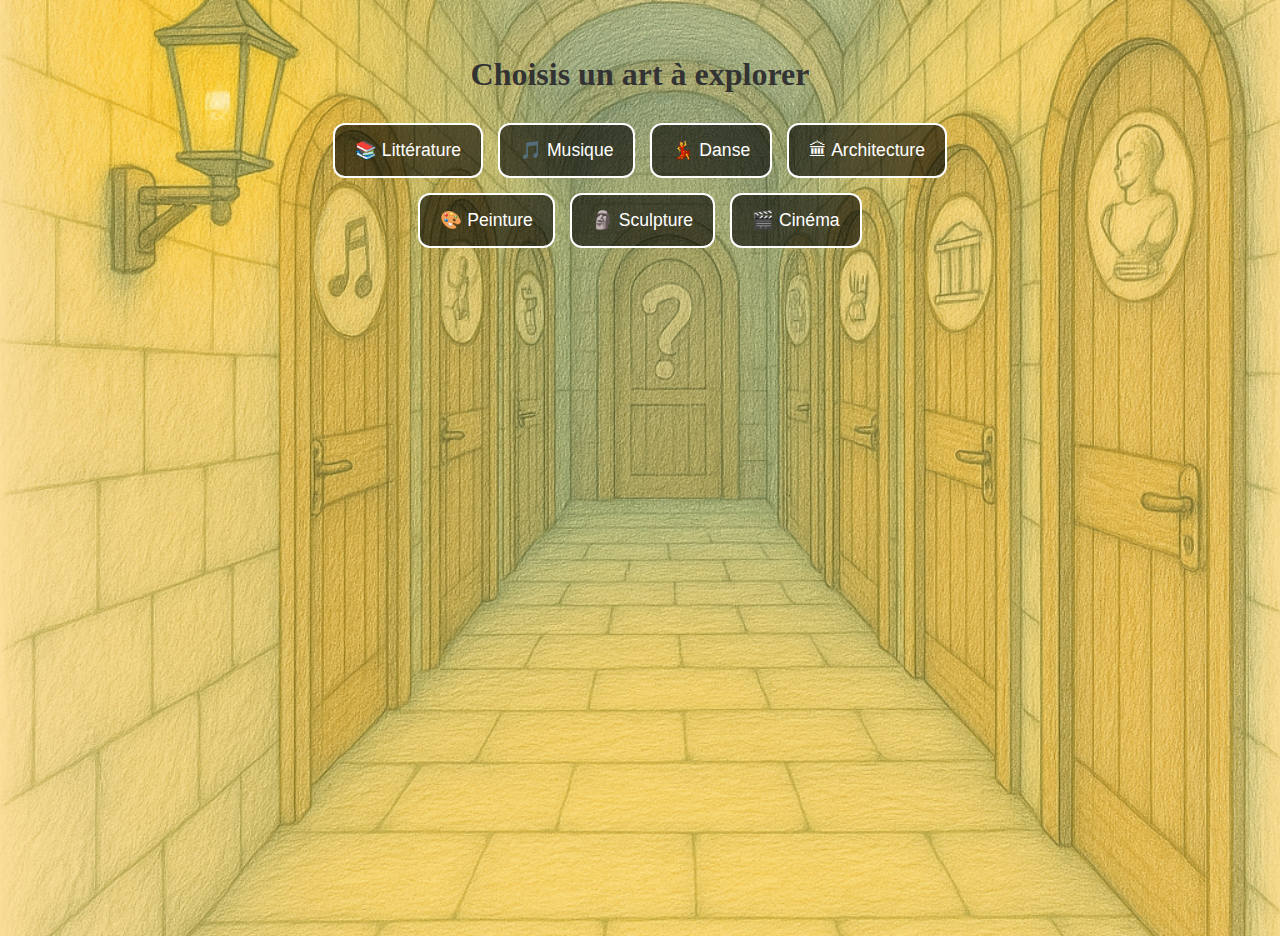
<file: page2.html>
<!DOCTYPE html>
<html lang="fr">
<head>
  <meta charset="UTF-8" />
  <meta name="viewport" content="width=device-width, initial-scale=1.0"/>
  <title>Le couloir des 7 arts</title>
  <style>
    body, html {
      margin: 0;
      padding: 0;
      font-family: Georgia, serif;
      background: url('assets/img/fond-page2.png') no-repeat center center fixed;
      background-size: cover;
      height: 100vh;
      display: flex;
      flex-direction: column;
      align-items: center;
      justify-content: flex-start;
      padding: 2vh;
      color: #333;
    }

    h1 {
      margin: 20px 0 10px;
    }

    .arts-container {
      display: flex;
      flex-wrap: wrap;
      justify-content: center;
      gap: 15px;
      max-width: 700px;
      width: 100%;
      margin-top: 20px;
    }

    .art-button {
      padding: 15px 20px;
      background: rgba(0, 0, 0, 0.6);
      color: white;
      border: 2px solid white;
      border-radius: 12px;
      font-size: 1.1em;
      cursor: pointer;
      transition: all 0.3s ease;
    }

    .art-button:hover {
      background-color: rgba(255, 255, 255, 0.15);
    }

    .popup {
      display: none;
      position: fixed;
      top: 0; left: 0;
      width: 100vw;
      height: 100vh;
      background-color: rgba(0,0,0,0.8);
      z-index: 1000;
      justify-content: center;
      align-items: center;
    }

    .popup-content {
      background-color: #fff;
      background-size: cover;
      background-position: center;
      padding: 30px;
      border-radius: 15px;
      width: 90%;
      max-width: 500px;
      text-align: center;
      position: relative;
    }

    .popup-content h2 {
      margin-top: 0;
    }

    .popup-content input {
      padding: 10px;
      width: 80%;
      margin: 10px 0;
    }

    .close-btn {
      position: absolute;
      top: 10px;
      right: 15px;
      font-size: 20px;
      cursor: pointer;
      background: none;
      border: none;
    }
  </style>
</head>
<body>

  <h1>Choisis un art à explorer</h1>
  <div class="arts-container">
    <button class="art-button" onclick="ouvrirPopup('litterature')">📚 Littérature</button>
    <button class="art-button" onclick="ouvrirPopup('musique')">🎵 Musique</button>
    <button class="art-button" onclick="ouvrirPopup('danse')">💃 Danse</button>
    <button class="art-button" onclick="ouvrirPopup('architecture')">🏛 Architecture</button>
    <button class="art-button" onclick="ouvrirPopup('peinture')">🎨 Peinture</button>
    <button class="art-button" onclick="ouvrirPopup('sculpture')">🗿 Sculpture</button>
    <button class="art-button" onclick="ouvrirPopup('cinema')">🎬 Cinéma</button>
  </div>

  <!-- POPUP -->
  <div class="popup" id="popup">
    <div class="popup-content" id="popup-content">
      <button class="close-btn" onclick="fermerPopup()">✖</button>
      <h2 id="titre-art">Titre</h2>
      <p id="gps-coords">Coordonnées GPS</p>
      <input type="text" id="reponse" placeholder="Ta réponse ici" />
      <div id="indice">Entre la bonne réponse pour obtenir un indice...</div>
    </div>
    <audio id="musique-art" loop></audio>
  </div>

  <script>
    const dataArts = {
      litterature: {
        titre: "Salle de la Littérature",
        gps: "48.8566, 2.3522",
        fond: "assets/img/salle-litterature.png",
        musique: "assets/audio/litterature.mp3",
        reponse: "livre",
        indice: "Lettre : A"
      },
      musique: {
        titre: "Salle de la Musique",
        gps: "45.7640, 4.8357",
        fond: "assets/img/salle-musique.png",
        musique: "assets/audio/musique.mp3",
        reponse: "note",
        indice: "Lettre : R"
      },
      // Ajoute les autres arts ici...
    };

    let currentArt = "";

    function ouvrirPopup(art) {
      const popup = document.getElementById("popup");
      const content = document.getElementById("popup-content");
      const audio = document.getElementById("musique-art");

      currentArt = art;
      const data = dataArts[art];

      document.getElementById("titre-art").innerText = data.titre;
      document.getElementById("gps-coords").innerText = `Coordonnées : ${data.gps}`;
      document.getElementById("reponse").value = "";
      document.getElementById("indice").innerText = "Entre la bonne réponse pour obtenir un indice...";

      content.style.backgroundImage = `url('${data.fond}')`;

      audio.src = data.musique;
      audio.play();

      popup.style.display = "flex";
    }

    function fermerPopup() {
      const popup = document.getElementById("popup");
      const audio = document.getElementById("musique-art");
      popup.style.display = "none";
      audio.pause();
      audio.currentTime = 0;
    }

    document.getElementById("reponse").addEventListener("input", function () {
      const saisie = this.value.trim().toLowerCase();
      const bonneReponse = dataArts[currentArt].reponse;
      if (saisie === bonneReponse.toLowerCase()) {
        document.getElementById("indice").innerText = dataArts[currentArt].indice;
      } else {
        document.getElementById("indice").innerText = "Mauvaise réponse...";
      }
    });
  </script>

</body>
</html>
</file>
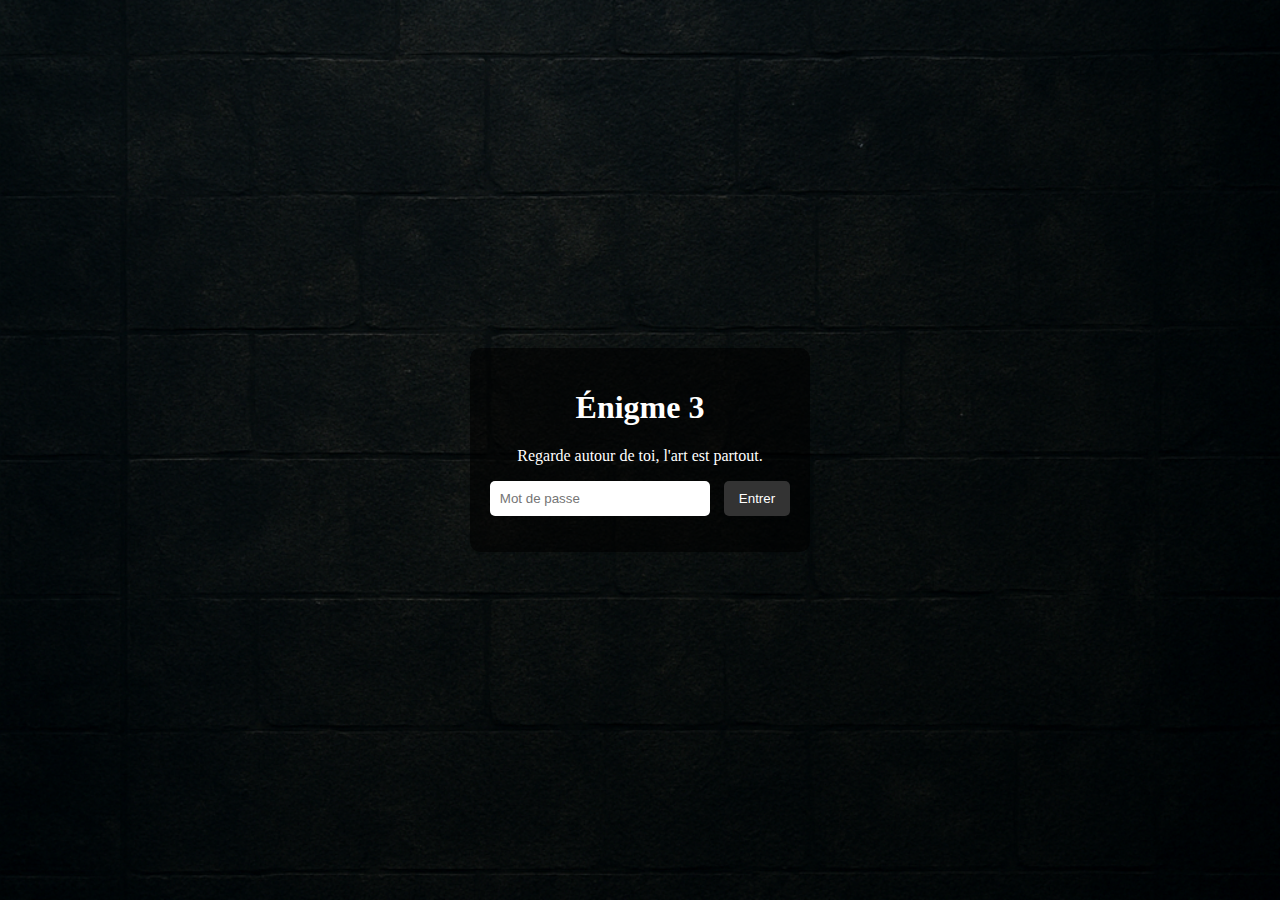
<file: page3.html>
<!DOCTYPE html>
<html lang="fr">
<head>
  <meta charset="UTF-8" />
  <title>Le Club des Explorateurs d'Art - Page 3</title>
  <link rel="stylesheet" href="style.css" />
</head>
<body class="page3">
  <div class="overlay">
    <h1>Énigme 3</h1>
    <p>Regarde autour de toi, l'art est partout.</p>
    <input type="text" id="passwordInput" placeholder="Mot de passe" />
    <button onclick="checkPassword()">Entrer</button>
    <p id="errorMessage"></p>
  </div>
  <audio autoplay loop>
    <source src="ambiance.mp3" type="audio/mp3" />
  </audio>
  <script>
    function checkPassword() {
      const input = document.getElementById('passwordInput').value.trim().toLowerCase();
      if (input === test) {
        window.location.href = "page4.html";
      } else {
        document.getElementById('errorMessage').textContent = "Mot de passe incorrect.";
      }
    }
  </script>
</body>
</html>
</file>
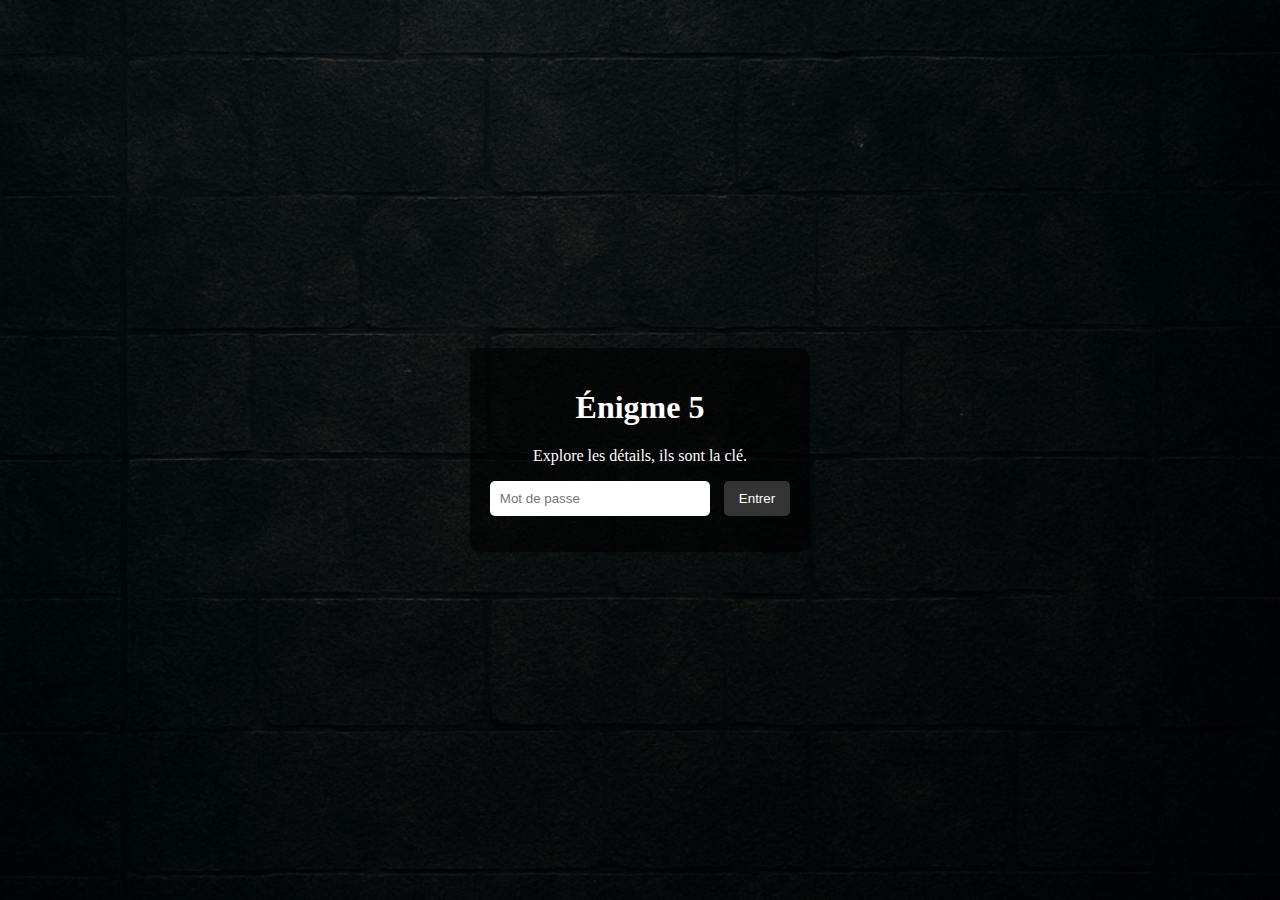
<file: page5.html>
<!DOCTYPE html>
<html lang="fr">
<head>
  <meta charset="UTF-8" />
  <title>Le Club des Explorateurs d'Art - Page 5</title>
  <link rel="stylesheet" href="style.css" />
</head>
<body class="page5">
  <div class="overlay">
    <h1>Énigme 5</h1>
    <p>Explore les détails, ils sont la clé.</p>
    <input type="text" id="passwordInput" placeholder="Mot de passe" />
    <button onclick="checkPassword()">Entrer</button>
    <p id="errorMessage"></p>
  </div>
  <audio autoplay loop>
    <source src="ambiance.mp3" type="audio/mp3" />
  </audio>
  <script>
    function checkPassword() {
      const input = document.getElementById('passwordInput').value.trim().toLowerCase();
      if (input === "test") {
        window.location.href = "page6.html";
      } else {
        document.getElementById('errorMessage').textContent = "Mot de passe incorrect.";
      }
    }
  </script>
</body>
</html>
</file>
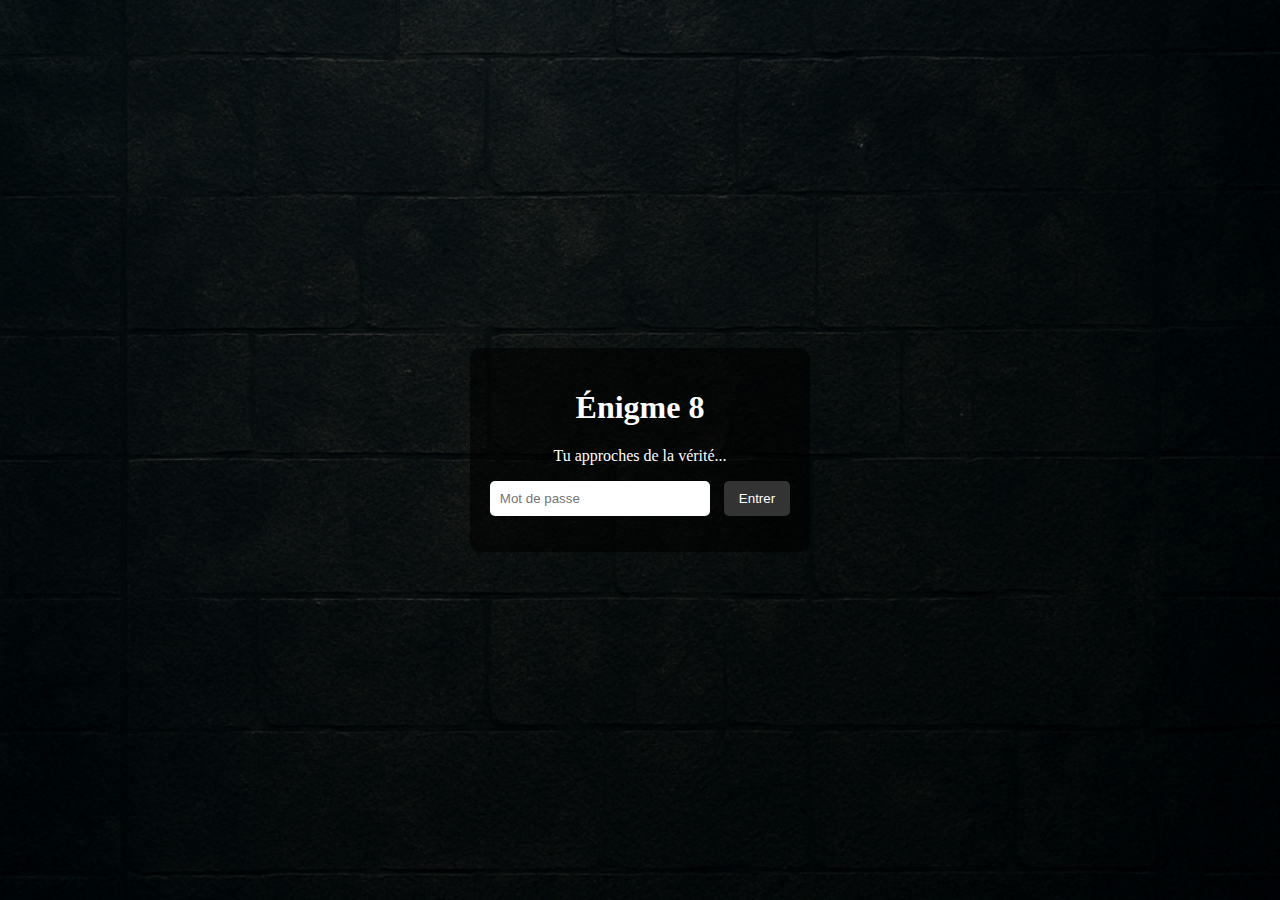
<file: page8.html>
<!DOCTYPE html>
<html lang="fr">
<head>
  <meta charset="UTF-8" />
  <title>Le Club des Explorateurs d'Art - Page 8</title>
  <link rel="stylesheet" href="style.css" />
</head>
<body class="page8">
  <div class="overlay">
    <h1>Énigme 8</h1>
    <p>Tu approches de la vérité...</p>
    <input type="text" id="passwordInput" placeholder="Mot de passe" />
    <button onclick="checkPassword()">Entrer</button>
    <p id="errorMessage"></p>
  </div>
  <audio autoplay loop>
    <source src="ambiance.mp3" type="audio/mp3" />
  </audio>
  <script>
    function checkPassword() {
      const input = document.getElementById('passwordInput').value.trim().toLowerCase();
      if (input === test) {
        window.location.href = "page9.html";
      } else {
        document.getElementById('errorMessage').textContent = "Mot de passe incorrect.";
      }
    }
  </script>
</body>
</html>
</file>
<file: style.css>
body {
  margin: 0;
  padding: 0;
  background-image: url('stone_wall_background.png');
  background-size: cover;
  background-position: center;
  background-repeat: no-repeat;
  background-color: black; 
  font-family: 'Cinzel', serif;
  color: white;
  height: 100vh;
  display: flex;
  justify-content: center;
  align-items: center;
}

.overlay {
  background-color: rgba(0, 0, 0, 0.6);
  padding: 20px;
  border-radius: 10px;
  text-align: center;
}

#porte {
  width: 300px;
  max-width: 80vw;
  transition: all 1s ease-in-out;
}

.formulaire {
  margin-top: 20px;
}

input[type="text"] {
  padding: 10px;
  border-radius: 5px;
  border: none;
  width: 200px;
}

button {
  padding: 10px 15px;
  margin-left: 10px;
  background-color: #333;
  color: #fff;
  border: none;
  border-radius: 5px;
  cursor: pointer;
}

button:hover {
  background-color: #555;
}

#errorMessage {
  color: #ff4444;
  margin-top: 10px;
}
</file>
